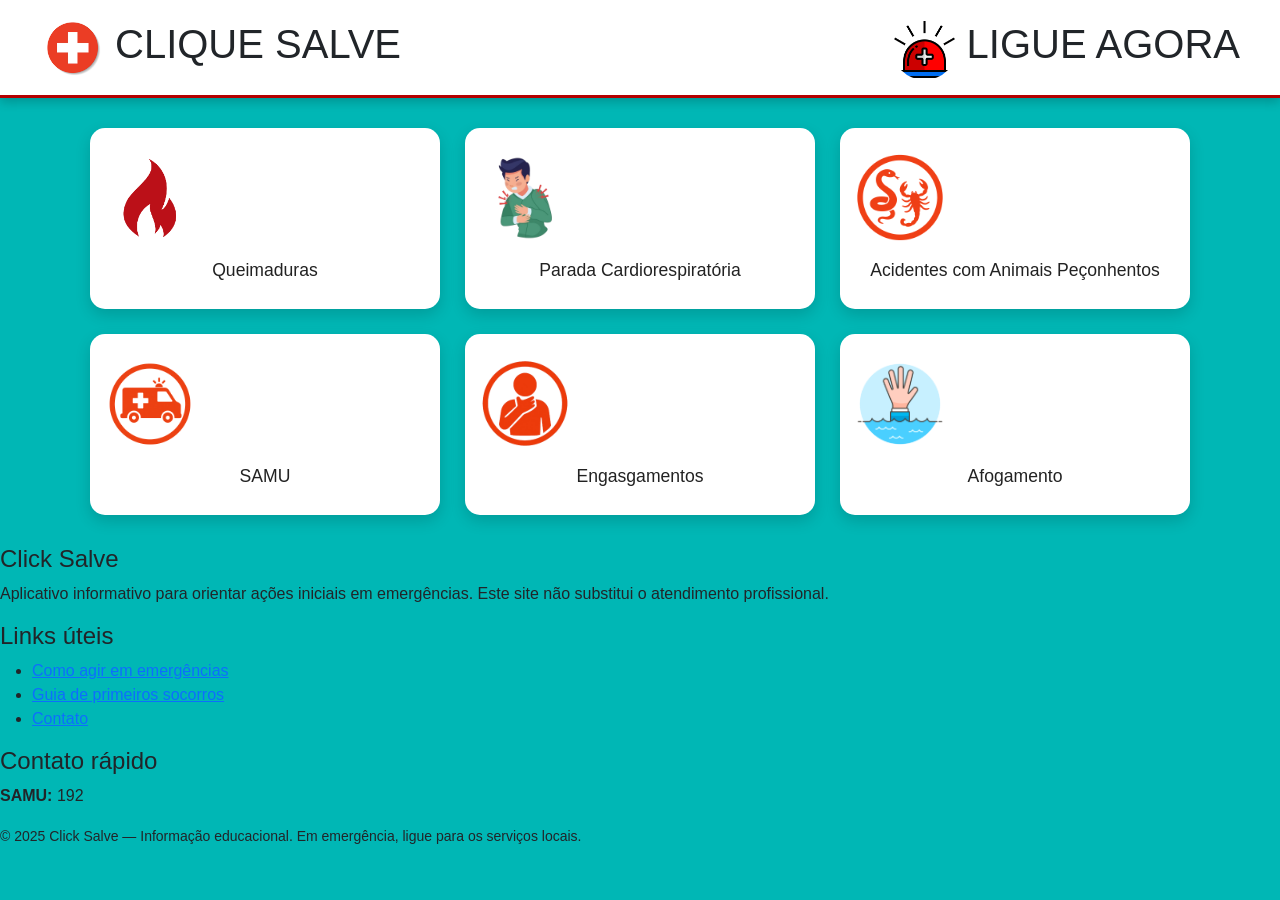
<file: index.html>
﻿<!DOCTYPE html>
<html lang="pt-BR">

<head>
    <meta charset="utf-8" />
    <meta name="viewport" content="width=device-width, initial-scale=1" />
    <title>CLICK SALVE - Vida salva em um clique</title>
    <link href="https://cdn.jsdelivr.net/npm/bootstrap@5.3.8/dist/css/bootstrap.min.css" rel="stylesheet" integrity="sha384-HjVDdXIe9t0uM+F+LsXFSK3i4hbC5Y6qrLVgcH5xLkRp4M3qfpVN9VEYZp0nGQJ+J" crossorigin="anonymous">
    <link rel="stylesheet" href="styles/style.css">
</head>

<body>

    <header class="header">
        <div class="header-item">
            <img src="assets-layout/saude.jpg" >
            <h1 >CLIQUE SALVE</h1>
        </div>

        <div class="header-item">
            <img src="assets-layout/emergencia.png" >
            <h1>LIGUE AGORA</h1>
        </div>

        
    </header>

    <div class="layout">
        <div class="situacoes">

            <div class="card" data-page="html/queimadura.html" role="button" tabindex="0">
                <img src="img_queimadura/incendio.png" >
                <h4>Queimaduras</h4>
            </div>

            <div class="card" data-page="html/parada.html" role="button" tabindex="0">
                <img src="img_paradacardiorrespiratoria/parada.png" >
                <h4>Parada Cardiorespiratória</h4>
            </div>

            <div class="card" data-page="html/animais.html" role="button" tabindex="0">
                <img src="assets-layout/peçonhentos.png">
                <h4>Acidentes com Animais Peçonhentos</h4>
            </div>

            <div class="card" data-page="html/samu.html" role="button" tabindex="0">
                <img src="assets-layout/ambulancia.png" >
                <h4>SAMU</h4>
            </div>

            <div class="card" data-page="html/engasgos.html" role="button" tabindex="0">
                <img src="assets-layout/engasgo.png" >
                <h4>Engasgamentos</h4>
            </div>

            <div class="card" data-page="html/afogamento.html" role="button" tabindex="0">
                <img src="assets-layout/afogamento.png" >
                <h4>Afogamento</h4>
            </div>
        </div>
    </div>

    <!-- Ampliação de imagens removida para index -->

    <script src="script.js"></script>
    <script src="https://cdn.jsdelivr.net/npm/@popperjs/core@2.11.8/dist/umd/popper.min.js" integrity="sha384-I7E8VVD/ismYTF4hNIPjVp/Zjvgyol6VFvRkX/vR+Vc4jQkC+hVqc2pM8ODewa9r" crossorigin="anonymous"></script>
    <script src="https://cdn.jsdelivr.net/npm/bootstrap@5.3.8/dist/js/bootstrap.min.js" integrity="sha384-G/EV+4j2dNv+tEPo3++6LCgdCROaejBqfUeNjuKAiuXbjrxilcCdDz6ZAVfHWe1Y" crossorigin="anonymous"></script>
    
    <!-- Footer -->
    <footer class="site-footer">
        <div class="footer-inner">
            <div class="footer-column footer-about">
                <h4>Click Salve</h4>
                <p>Aplicativo informativo para orientar ações iniciais em emergências. Este site não substitui o atendimento profissional.</p>
            </div>

            <div class="footer-column footer-links">
                <h4>Links úteis</h4>
                <ul>
                    <li><a href="#">Como agir em emergências</a></li>
                    <li><a href="#">Guia de primeiros socorros</a></li>
                    <li><a href="#">Contato</a></li>
                </ul>
            </div>

            <div class="footer-column footer-contact">
                <h4>Contato rápido</h4>
                <p><strong>SAMU:</strong> 192</p>
            </div>
        </div>
        <div class="footer-bottom">
            <small>© 2025 Click Salve — Informação educacional. Em emergência, ligue para os serviços locais.</small>
        </div>
    </footer>
</body>
</html>
</file>
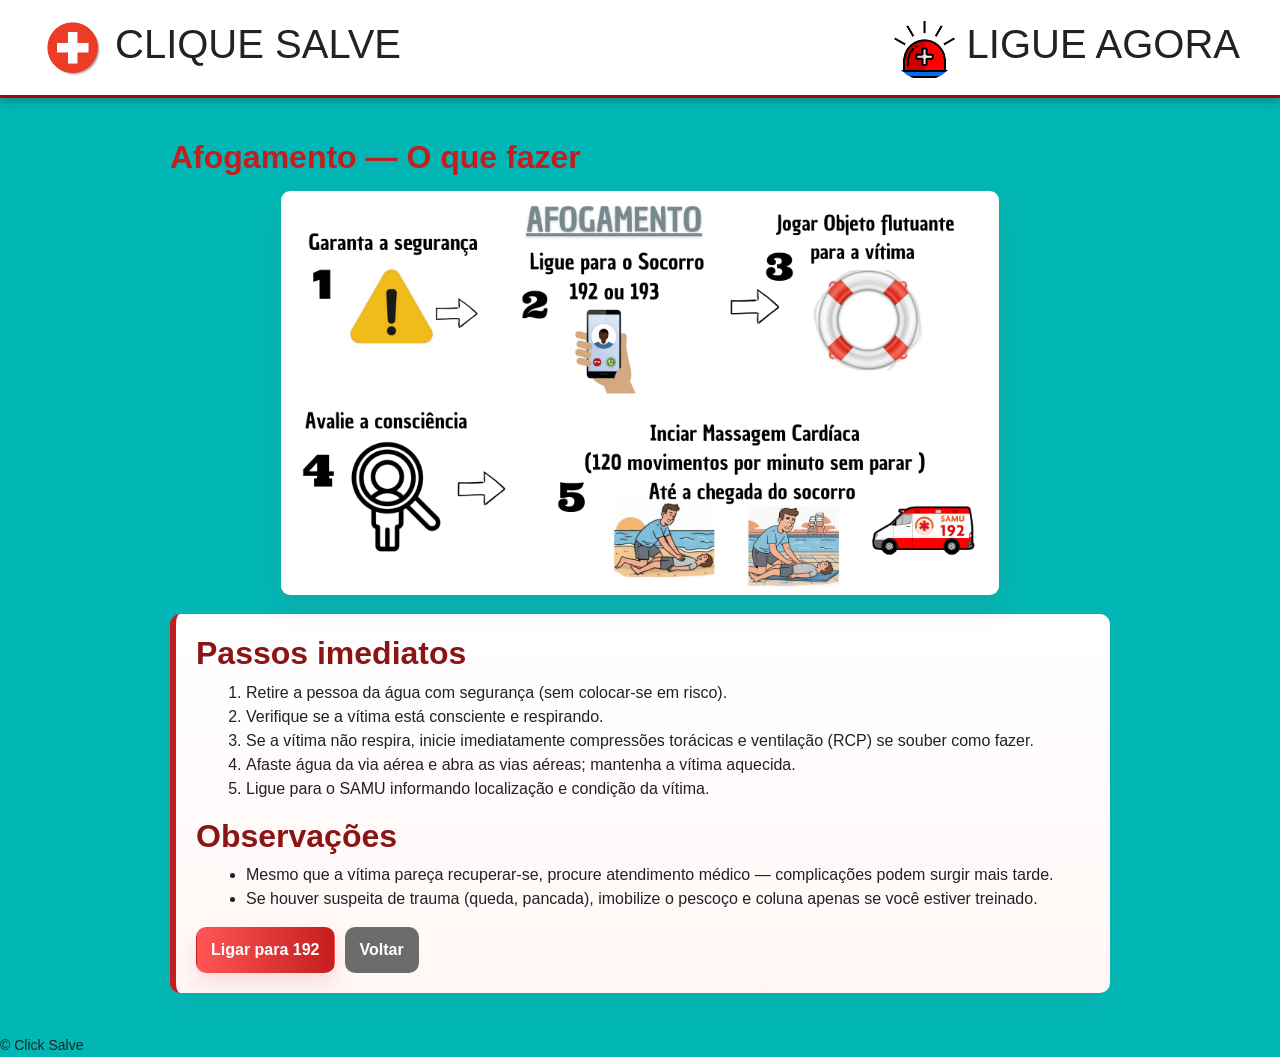
<file: html/afogamento.html>
﻿<!doctype html>
<html lang="pt-BR">
<head>
  <meta charset="utf-8">
  <meta name="viewport" content="width=device-width,initial-scale=1">
  <title>Afogamento — Click Salve</title>
  <link href="https://cdn.jsdelivr.net/npm/bootstrap@5.3.8/dist/css/bootstrap.min.css" rel="stylesheet" integrity="sha384-HjVDdXIe9t0uM+F+LsXFSK3i4hbC5Y6qrLVgcH5xLkRp4M3qfpVN9VEYZp0nGQJ+J" crossorigin="anonymous">
  <link rel="stylesheet" href="../styles/style.css">
  <link rel="stylesheet" href="../styles/afogamento.css">
</head>
<body class="afogamento-page">
    <header class="header">
        <div class="header-item">
            <img src="../assets-layout/saude.jpg" alt="Logo Click Salve">
            <h1>CLIQUE SALVE</h1>
        </div>

        <div class="header-item">
            <img src="../assets-layout/emergencia.png" alt="Ligue Agora">
            <h1>LIGUE AGORA</h1>
        </div>

    </header>

  <main>
    <div class="container">
      <header class="page-header">
        <h2>Afogamento — O que fazer</h2>
      </header>

      <div class="image-block">
        <img src="../img-projeto/Afogamento.png" alt="Afogamento ilustração" class="hero-img zoomable">
      </div>

      <section class="instructions-card" role="region" aria-label="Instruções para afogamento">
        <h2>Passos imediatos</h2>
        <ol>
          <li>Retire a pessoa da água com segurança (sem colocar-se em risco).</li>
          <li>Verifique se a vítima está consciente e respirando.</li>
          <li>Se a vítima não respira, inicie imediatamente compressões torácicas e ventilação (RCP) se souber como fazer.</li>
          <li>Afaste água da via aérea e abra as vias aéreas; mantenha a vítima aquecida.</li>
          <li>Ligue para o SAMU informando localização e condição da vítima.</li>
        </ol>

        <h2>Observações</h2>
        <ul>
          <li>Mesmo que a vítima pareça recuperar-se, procure atendimento médico — complicações podem surgir mais tarde.</li>
          <li>Se houver suspeita de trauma (queda, pancada), imobilize o pescoço e coluna apenas se você estiver treinado.</li>
        </ul>

        <div class="actions">
          <a class="btn btn-call" href="tel:192">Ligar para 192</a>
          <a class="btn btn-back" href="..\/index.html">Voltar</a>
        </div>
      </section>
    </div>
  </main>

  <footer class="site-footer">
    <div class="footer-bottom"><small>© Click Salve</small></div>
  </footer>

  <!-- include the global script that handles modal image expansion -->
  <script src="../script.js"></script>

  <!-- Modal comum para ampliar imagens (mesmo usado em animais.html e parada.html) -->
  <div id="imageModal" class="modal">
    <span class="close">&times;</span>
    <img class="modal-content" id="imgExpanded" alt="Imagem ampliada">
    <div id="caption"></div>
  </div>
</body>
</html>
</file>
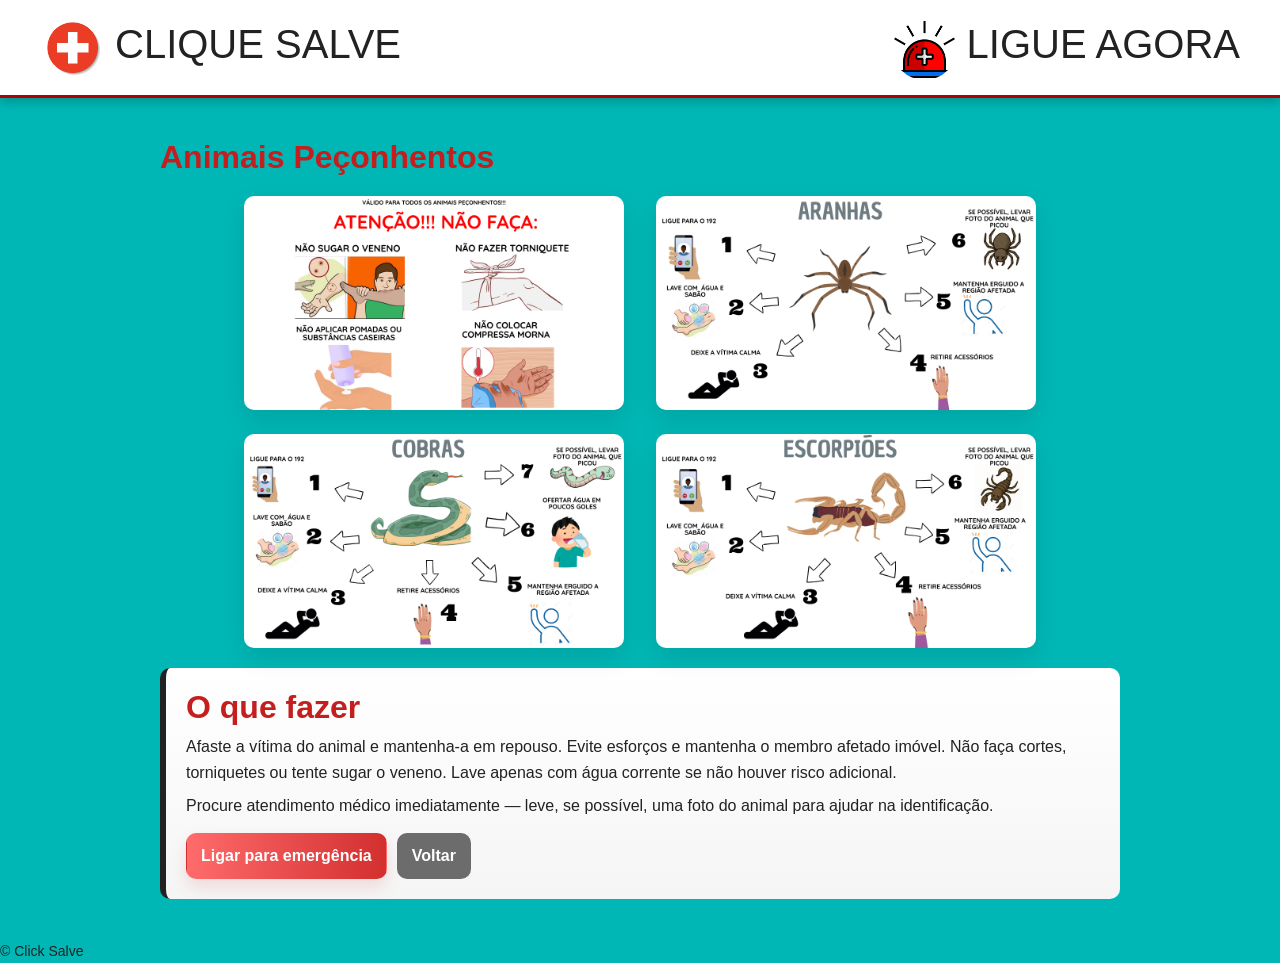
<file: html/animais.html>
﻿<!doctype html>
<html lang="pt-BR">
<head>
  <meta charset="utf-8">
  <meta name="viewport" content="width=device-width,initial-scale=1">
  <title>Animais Peçonhentos — Click Salve</title>
  <link href="https://cdn.jsdelivr.net/npm/bootstrap@5.3.8/dist/css/bootstrap.min.css" rel="stylesheet" integrity="sha384-HjVDdXIe9t0uM+F+LsXFSK3i4hbC5Y6qrLVgcH5xLkRp4M3qfpVN9VEYZp0nGQJ+J" crossorigin="anonymous">
  <link rel="stylesheet" href="../styles/style.css">
  <link rel="stylesheet" href="../styles/animais.css">
</head>


<body class="animais-page">
  <header class="header">
        <div class="header-item">
            <img src="../assets-layout/saude.jpg" alt="Logo Click Salve">
            <h1>CLIQUE SALVE</h1>
        </div>

        <div class="header-item">
            <img src="../assets-layout/emergencia.png" alt="Ligue Agora">
            <h1>LIGUE AGORA</h1>
        </div>

    </header>
    <main>
      <div class="container">
        <header class="page-header">
          <h2>Animais Peçonhentos</h2>
        </header>

        <div class="animais-grid">
      <div class="animais-img-wrapper">
        <img class="animais-illustration zoomable" src="../img-projeto/Guia.png" alt="Guia de animais">
      </div>

      <div class="animais-img-wrapper">
        <img class="animais-illustration zoomable" src="../img-projeto/Aranhas.png" alt="Aranhas">
      </div>

      <div class="animais-img-wrapper">
        <img class="animais-illustration zoomable" src="../img-projeto/Cobras.png" alt="Cobras">
      </div>
      
      <div class="animais-img-wrapper">
        <img class="animais-illustration zoomable" src="../img-projeto/Escorpioes.png" alt="Escorpiões">
      </div>
    </div>

    <div class="instructions-card" role="region" aria-label="Instruções para animais peçonhentos">
      <h2>O que fazer</h2>
      <p>Afaste a vítima do animal e mantenha-a em repouso. Evite esforços e mantenha o membro afetado imóvel. Não faça cortes, torniquetes ou tente sugar o veneno. Lave apenas com água corrente se não houver risco adicional.</p>
      <p>Procure atendimento médico imediatamente — leve, se possível, uma foto do animal para ajudar na identificação.</p>
      <div class="actions">
        <a class="btn btn-call" href="tel:192">Ligar para emergência</a>
        <a class="btn btn-back" href="..\/index.html">Voltar</a>
      </div>
    </div>
</div> <!-- /.container -->
    </main>

  <script src="../script.js"></script>

  <!-- Modal para ampliação de imagens -->
  <div id="imageModal" class="modal">
    <span class="close">&times;</span>
    <img class="modal-content" id="imgExpanded" alt="Imagem ampliada">
    <div id="caption"></div>
  </div>

  <footer class="site-footer">
    <div class="footer-bottom"><small>© Click Salve</small></div>
  </footer>
</body>
</html>
</file>
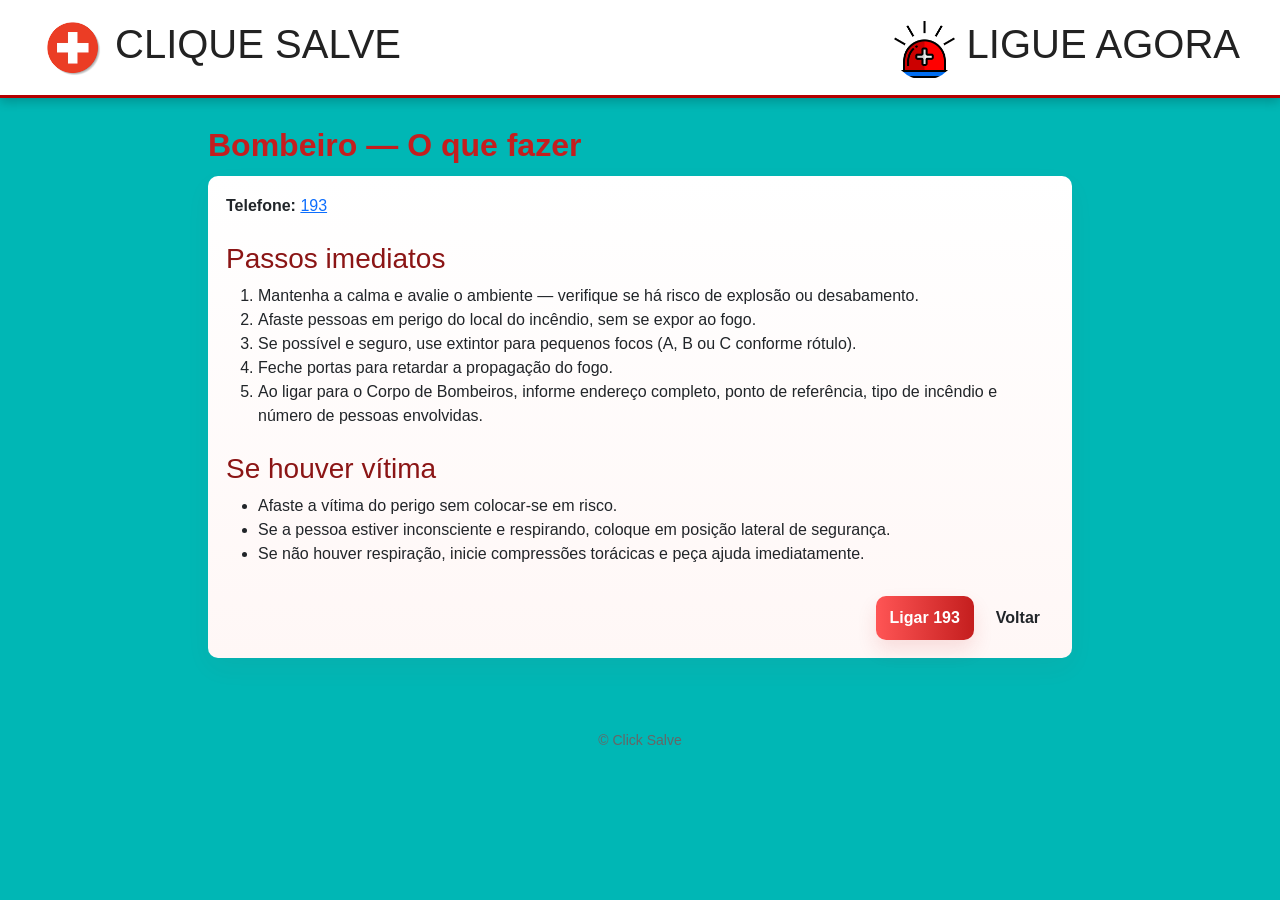
<file: html/bombeiro.html>
﻿<!doctype html>
<html lang="pt-BR">
  <head>
  <meta charset="utf-8">
  <meta name="viewport" content="width=device-width,initial-scale=1">
  <title>Bombeiro — Click Salve</title>
  <link href="https://cdn.jsdelivr.net/npm/bootstrap@5.3.8/dist/css/bootstrap.min.css" rel="stylesheet" integrity="sha384-HjVDdXIe9t0uM+F+LsXFSK3i4hbC5Y6qrLVgcH5xLkRp4M3qfpVN9VEYZp0nGQJ+J" crossorigin="anonymous">
  <link rel="stylesheet" href="../styles/style.css">
  <link rel="stylesheet" href="../styles/bombeiro.css">
</head>
<body class="bombeiro-page">
  <header class="header">
        <div class="header-item">
            <img src="../assets-layout/saude.jpg" alt="Logo Click Salve">
            <h1>CLIQUE SALVE</h1>
        </div>

        <div class="header-item">
            <img src="../assets-layout/emergencia.png" alt="Ligue Agora">
            <h1>LIGUE AGORA</h1>
        </div>

    </header>

  <main class="layout" style="padding-top:28px;">
    <div class="container" style="max-width:900px;margin:0 auto;padding:0 18px;">
      <h2 style="margin-bottom:12px;color:#052a36">Bombeiro — O que fazer</h2>

      <div class="card" style="text-align:left;padding:18px;">
        <p><strong>Telefone:</strong> <a href="tel:193">193</a></p>
        <h3>Passos imediatos</h3>
        <ol>
          <li>Mantenha a calma e avalie o ambiente — verifique se há risco de explosão ou desabamento.</li>
          <li>Afaste pessoas em perigo do local do incêndio, sem se expor ao fogo.</li>
          <li>Se possível e seguro, use extintor para pequenos focos (A, B ou C conforme rótulo).</li>
          <li>Feche portas para retardar a propagação do fogo.</li>
          <li>Ao ligar para o Corpo de Bombeiros, informe endereço completo, ponto de referência, tipo de incêndio e número de pessoas envolvidas.</li>
        </ol>

        <h3>Se houver vítima</h3>
        <ul>
          <li>Afaste a vítima do perigo sem colocar-se em risco.</li>
          <li>Se a pessoa estiver inconsciente e respirando, coloque em posição lateral de segurança.</li>
          <li>Se não houver respiração, inicie compressões torácicas e peça ajuda imediatamente.</li>
        </ul>

        <div style="margin-top:14px;display:flex;gap:8px;justify-content:flex-end;">
          <a class="btn btn-primary" href="tel:193">Ligar 193</a>
          <a class="btn" href="..\/index.html">Voltar</a>
        </div>
      </div>
    </div>
  </main>

  <footer class="site-footer">
    <div class="footer-bottom"><small>© Click Salve</small></div>
  </footer>
</body>
</html>
</file>
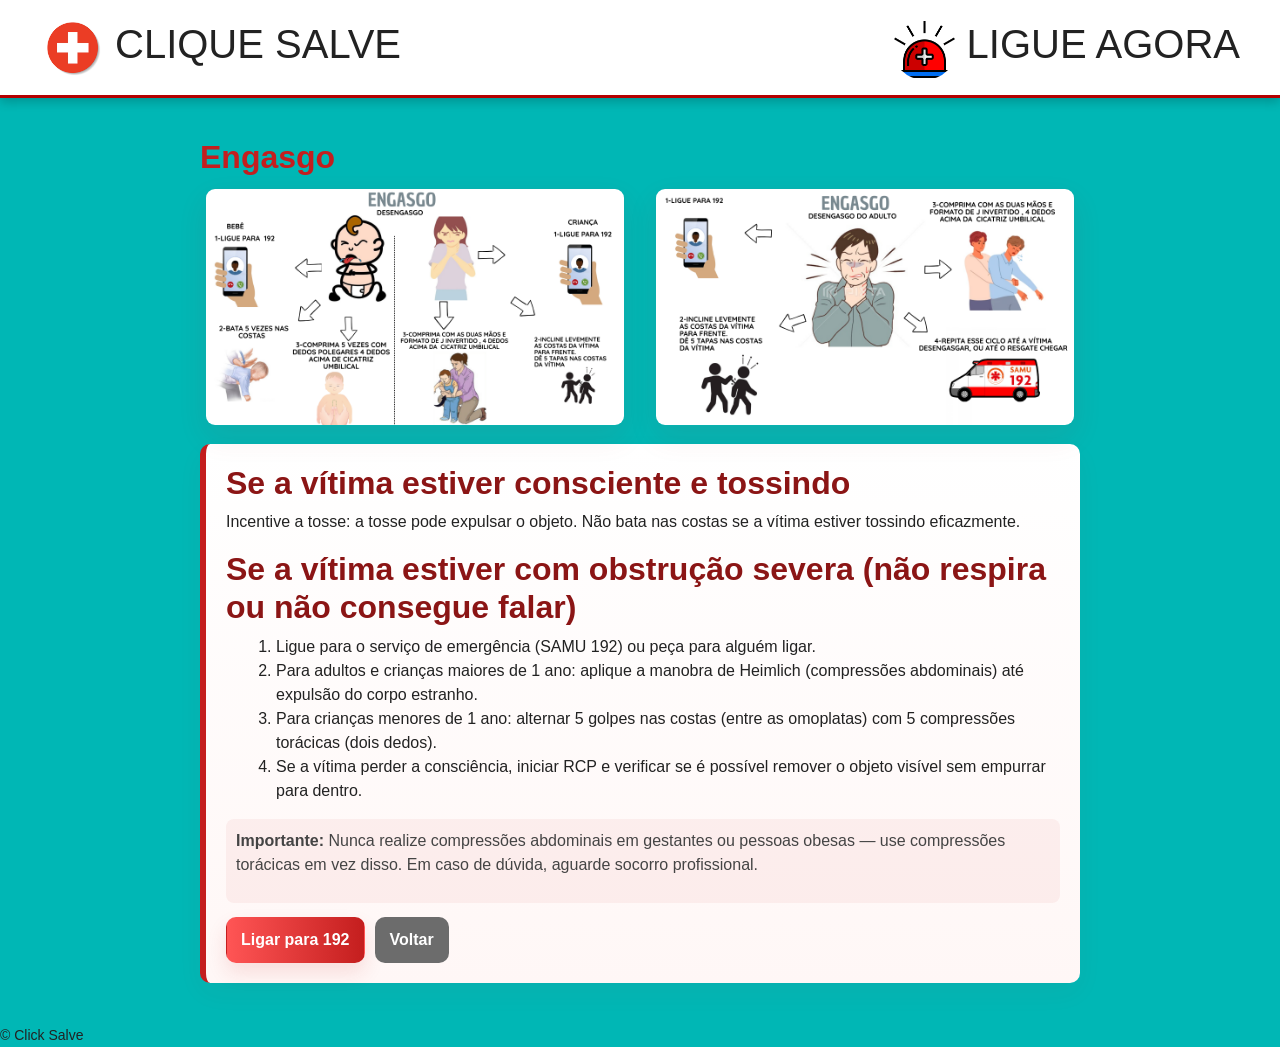
<file: html/engasgos.html>
﻿<!doctype html>
<html lang="pt-BR">
<head>
    <meta charset="utf-8">
    <meta name="viewport" content="width=device-width,initial-scale=1">
    <title>Engasgo — Click Salve</title>
    <link href="https://cdn.jsdelivr.net/npm/bootstrap@5.3.8/dist/css/bootstrap.min.css" rel="stylesheet" integrity="sha384-HjVDdXIe9t0uM+F+LsXFSK3i4hbC5Y6qrLVgcH5xLkRp4M3qfpVN9VEYZp0nGQJ+J" crossorigin="anonymous">
    <link rel="stylesheet" href="../styles/style.css">
    <link rel="stylesheet" href="../styles/engasgos.css">
</head>
<body class="engasgos-page">
    <header class="header">
        <div class="header-item">
            <img src="../assets-layout/saude.jpg" alt="Logo Click Salve">
            <h1>CLIQUE SALVE</h1>
        </div>

        <div class="header-item">
            <img src="../assets-layout/emergencia.png" alt="Ligue Agora">
            <h1>LIGUE AGORA</h1>
        </div>

    </header>
    <div class="container">
        <header class="page-header">
            <h2>Engasgo</h2>
        </header>

        <div class="engasgo-hero" style="text-align:center;margin-top:12px;">
            <div class="engasgo-images">
                <div class="engasgo-img-wrapper">
                    <img src="../img-projeto/Engasgo.png" alt="Engasgo" class="hero-img zoomable">
                </div>
                <div class="engasgo-img-wrapper">
                    <img src="../img-projeto/Engasgo 2.png" alt="Engasgo demonstração" class="hero-img zoomable">
                </div>
            </div>
        </div>

        <section class="instructions-card" role="region" aria-label="Instruções para engasgo">
            <h2>Se a vítima estiver consciente e tossindo</h2>
            <p>Incentive a tosse: a tosse pode expulsar o objeto. Não bata nas costas se a vítima estiver tossindo eficazmente.</p>

            <h2>Se a vítima estiver com obstrução severa (não respira ou não consegue falar)</h2>
            <ol>
                <li>Ligue para o serviço de emergência (SAMU 192) ou peça para alguém ligar.</li>
                <li>Para adultos e crianças maiores de 1 ano: aplique a manobra de Heimlich (compressões abdominais) até expulsão do corpo estranho.</li>
                <li>Para crianças menores de 1 ano: alternar 5 golpes nas costas (entre as omoplatas) com 5 compressões torácicas (dois dedos).</li>
                <li>Se a vítima perder a consciência, iniciar RCP e verificar se é possível remover o objeto visível sem empurrar para dentro.</li>
            </ol>

            <div class="demo-notes">
                <p><strong>Importante:</strong> Nunca realize compressões abdominais em gestantes ou pessoas obesas — use compressões torácicas em vez disso. Em caso de dúvida, aguarde socorro profissional.</p>
            </div>

            <div class="actions">
                <a class="btn btn-call" href="tel:192">Ligar para 192</a>
                <a class="btn btn-back" href="..\/index.html">Voltar</a>
            </div>
        </section>
    </div>

    <script src="../script.js"></script>

    <footer class="site-footer">
        <div class="footer-bottom"><small>© Click Salve</small></div>
    </footer>
</body>
</html>
</file>
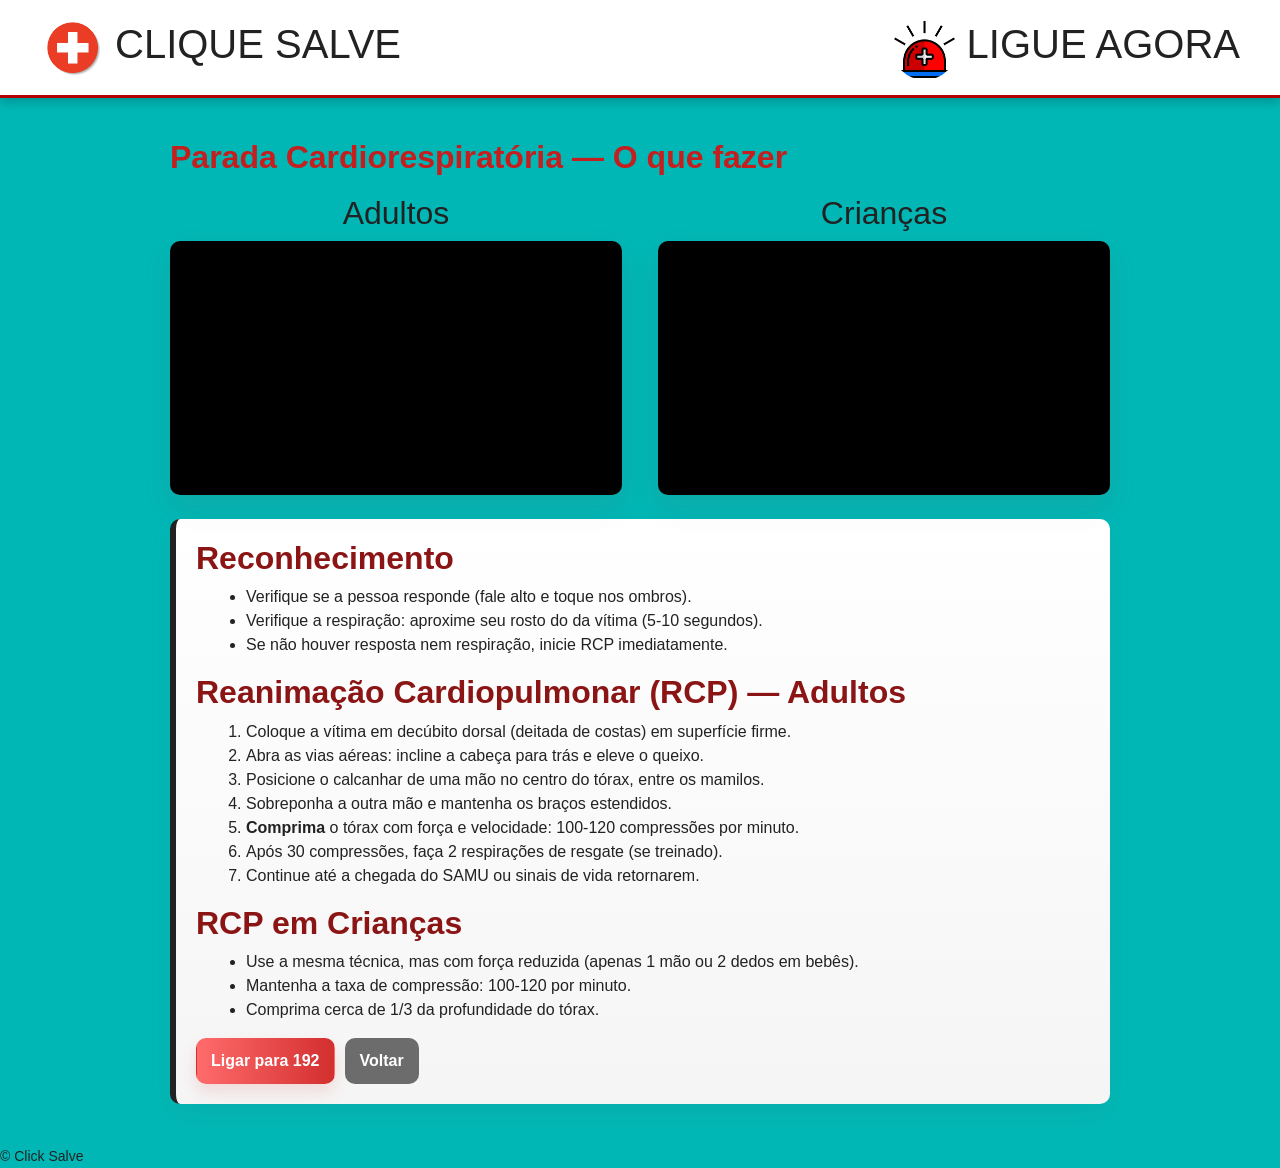
<file: html/parada.html>
﻿<!doctype html>
<html lang="pt-BR">
<head>
  <meta charset="utf-8">
  <meta name="viewport" content="width=device-width,initial-scale=1">
  <title>Parada Cardiorespiratória — Click Salve</title>
  <link href="https://cdn.jsdelivr.net/npm/bootstrap@5.3.8/dist/css/bootstrap.min.css" rel="stylesheet" integrity="sha384-HjVDdXIe9t0uM+F+LsXFSK3i4hbC5Y6qrLVgcH5xLkRp4M3qfpVN9VEYZp0nGQJ+J" crossorigin="anonymous">
  <link rel="stylesheet" href="../styles/style.css">
  <link rel="stylesheet" href="../styles/parada.css">
  <link rel="stylesheet" href="../styles/animais.css">
  <style>
    .hero-img {
      width: 100%;
      max-width: 720px;
      height: auto;
      display: block;
      margin: 0.5rem auto;
      border-radius: 8px;
      box-shadow: 0 4px 12px rgba(0,0,0,0.15);
      background: #000;
    }

    .parada-img-wrapper { cursor: pointer; }
  </style>
</head>
<body class="parada-page">
    <header class="header">
        <div class="header-item">
            <img src="../assets-layout/saude.jpg" alt="Logo Click Salve">
            <h1>CLIQUE SALVE</h1>
        </div>

        <div class="header-item">
            <img src="../assets-layout/emergencia.png" alt="Ligue Agora">
            <h1>LIGUE AGORA</h1>
        </div>

    </header>

  <main>
    <div class="container">
      <header class="page-header">
        <h2>Parada Cardiorespiratória — O que fazer</h2>
      </header>

      <div class="parada-images">
        <div class="parada-img-wrapper">
          <h2>Adultos</h2>
          <iframe class="hero-img zoomable" width="640" height="360" src="https://www.youtube.com/embed/oQKM0JMVUiA" title="YouTube video player" frameborder="0" allow="accelerometer; autoplay; clipboard-write; encrypted-media; gyroscope; picture-in-picture; web-share" allowfullscreen></iframe>
        </div>
        <div class="parada-img-wrapper">
          <h2>Crianças</h2>
          <iframe class="hero-img zoomable" width="640" height="360" src="https://www.youtube.com/embed/G0ufDugCR3Y"  title="YouTube video player" frameborder="0" allow="accelerometer; autoplay; clipboard-write; encrypted-media; gyroscope; picture-in-picture; web-share" allowfullscreen></iframe>
        </div>
      </div>

      <!-- Modal padrão (igual ao usado em animais.html) -->
      <div id="imageModal" class="modal">
        <span class="close">&times;</span>
        <img class="modal-content" id="imgExpanded" alt="Imagem ampliada">
        <div id="caption"></div>
      </div>

      <section class="instructions-card" role="region" aria-label="Instruções para RCP">
        <h2>Reconhecimento</h2>
        <ul>
          <li>Verifique se a pessoa responde (fale alto e toque nos ombros).</li>
          <li>Verifique a respiração: aproxime seu rosto do da vítima (5-10 segundos).</li>
          <li>Se não houver resposta nem respiração, inicie RCP imediatamente.</li>
        </ul>

        <h2>Reanimação Cardiopulmonar (RCP) — Adultos</h2>
        <ol>
          <li>Coloque a vítima em decúbito dorsal (deitada de costas) em superfície firme.</li>
          <li>Abra as vias aéreas: incline a cabeça para trás e eleve o queixo.</li>
          <li>Posicione o calcanhar de uma mão no centro do tórax, entre os mamilos.</li>
          <li>Sobreponha a outra mão e mantenha os braços estendidos.</li>
          <li><strong>Comprima</strong> o tórax com força e velocidade: 100-120 compressões por minuto.</li>
          <li>Após 30 compressões, faça 2 respirações de resgate (se treinado).</li>
          <li>Continue até a chegada do SAMU ou sinais de vida retornarem.</li>
        </ol>

        <h2>RCP em Crianças</h2>
        <ul>
          <li>Use a mesma técnica, mas com força reduzida (apenas 1 mão ou 2 dedos em bebês).</li>
          <li>Mantenha a taxa de compressão: 100-120 por minuto.</li>
          <li>Comprima cerca de 1/3 da profundidade do tórax.</li>
        </ul>

        <div class="actions">
          <a class="btn btn-call" href="tel:192">Ligar para 192</a>
          <a class="btn btn-back" href="..\/index.html">Voltar</a>
        </div>
      </section>
    </div>
  </main>

  <footer class="site-footer">
    <div class="footer-bottom"><small>© Click Salve</small></div>
  </footer>
  <script src="../script.js"></script>
</body>
</html>
</file>
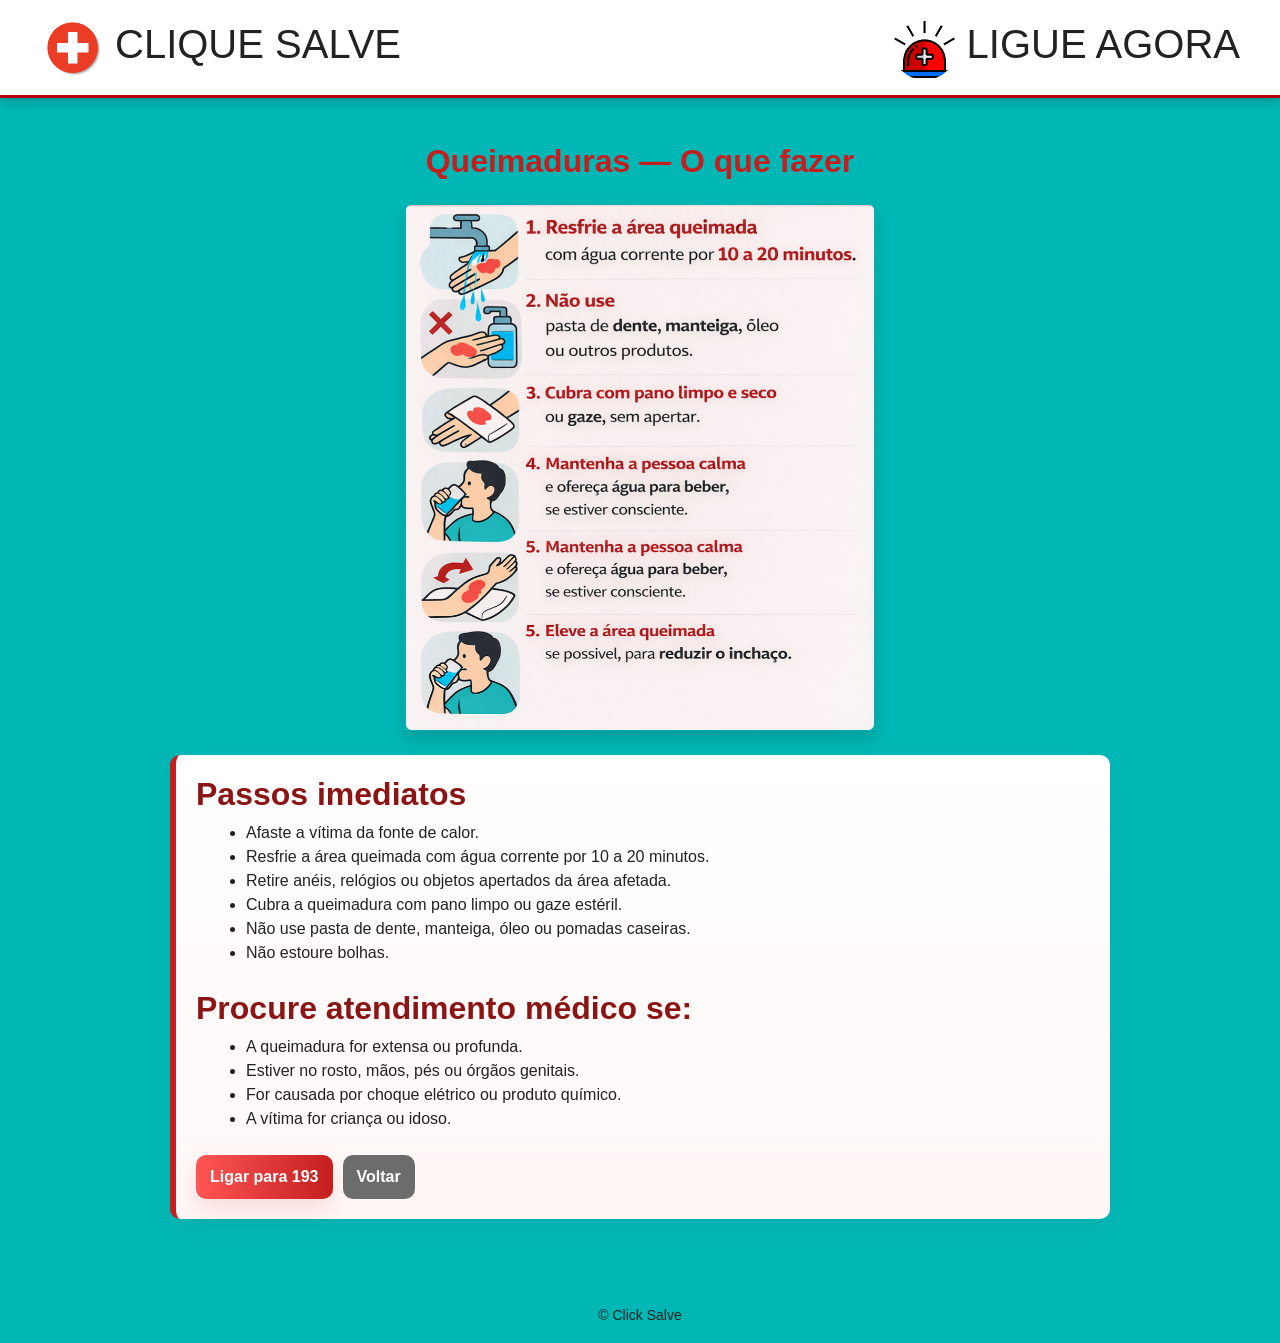
<file: html/queimadura.html>
﻿<!doctype html>
<html lang="pt-BR">
<head>
  <meta charset="utf-8">
  <meta name="viewport" content="width=device-width,initial-scale=1">
  
  <title>Queimadura — Click Salve</title>
  <meta name="description" content="Aprenda o que fazer em caso de queimadura. Guia rápido de primeiros socorros.">

  <link href="https://cdn.jsdelivr.net/npm/bootstrap@5.3.8/dist/css/bootstrap.min.css" rel="stylesheet">
  <link rel="stylesheet" href="../styles/style.css">
  <link rel="stylesheet" href="../styles/queimadura.css">
</head>

<body class="queimadura-page">

  <header class="header">
    <div class="header-item">
      <img src="../assets-layout/saude.jpg" alt="Logo Click Salve">
      <h1>CLIQUE SALVE</h1>
    </div>

    <div class="header-item">
      <img src="../assets-layout/emergencia.png" alt="Ícone de emergência">
      <h1>LIGUE AGORA</h1>
    </div>
  </header>

  <main>
    <div class="container py-4">

      <div class="page-header text-center mb-4">
        <h2>Queimaduras — O que fazer</h2>
      </div>

      <div class="image-block text-center mb-4">
        <img src="../img_queimadura/queimaduraguia.png" 
             alt="Guia ilustrado de primeiros socorros para queimaduras"
             class="img-fluid hero-img zoomable rounded shadow">
      </div>

      <section class="instructions-card" role="region" aria-label="Instruções para queimadura">

        <h2>Passos imediatos</h2>
        <ol>
          <li>Afaste a vítima da fonte de calor.</li>
          <li>Resfrie a área queimada com água corrente por 10 a 20 minutos.</li>
          <li>Retire anéis, relógios ou objetos apertados da área afetada.</li>
          <li>Cubra a queimadura com pano limpo ou gaze estéril.</li>
          <li>Não use pasta de dente, manteiga, óleo ou pomadas caseiras.</li>
          <li>Não estoure bolhas.</li>
        </ol>

        <h2 class="mt-4">Procure atendimento médico se:</h2>
        <ul>
          <li>A queimadura for extensa ou profunda.</li>
          <li>Estiver no rosto, mãos, pés ou órgãos genitais.</li>
          <li>For causada por choque elétrico ou produto químico.</li>
          <li>A vítima for criança ou idoso.</li>
        </ul>

        <div class="actions mt-4">
          <a class="btn btn-call" href="tel:193">Ligar para 193</a>
          <a class="btn btn-back" href="../index.html">Voltar</a>
        </div>

      </section>
    </div>
  </main>

  <footer class="site-footer text-center py-3 mt-4">
    <small>© Click Salve</small>
  </footer>

  <script src="../script.js"></script>

  <!-- Modal para ampliar imagens -->
  <div id="imageModal" class="modal">
    <span class="close">&times;</span>
    <img class="modal-content" id="imgExpanded" alt="Imagem ampliada">
    <div id="caption"></div>
  </div>

</body>
</html>
</file>
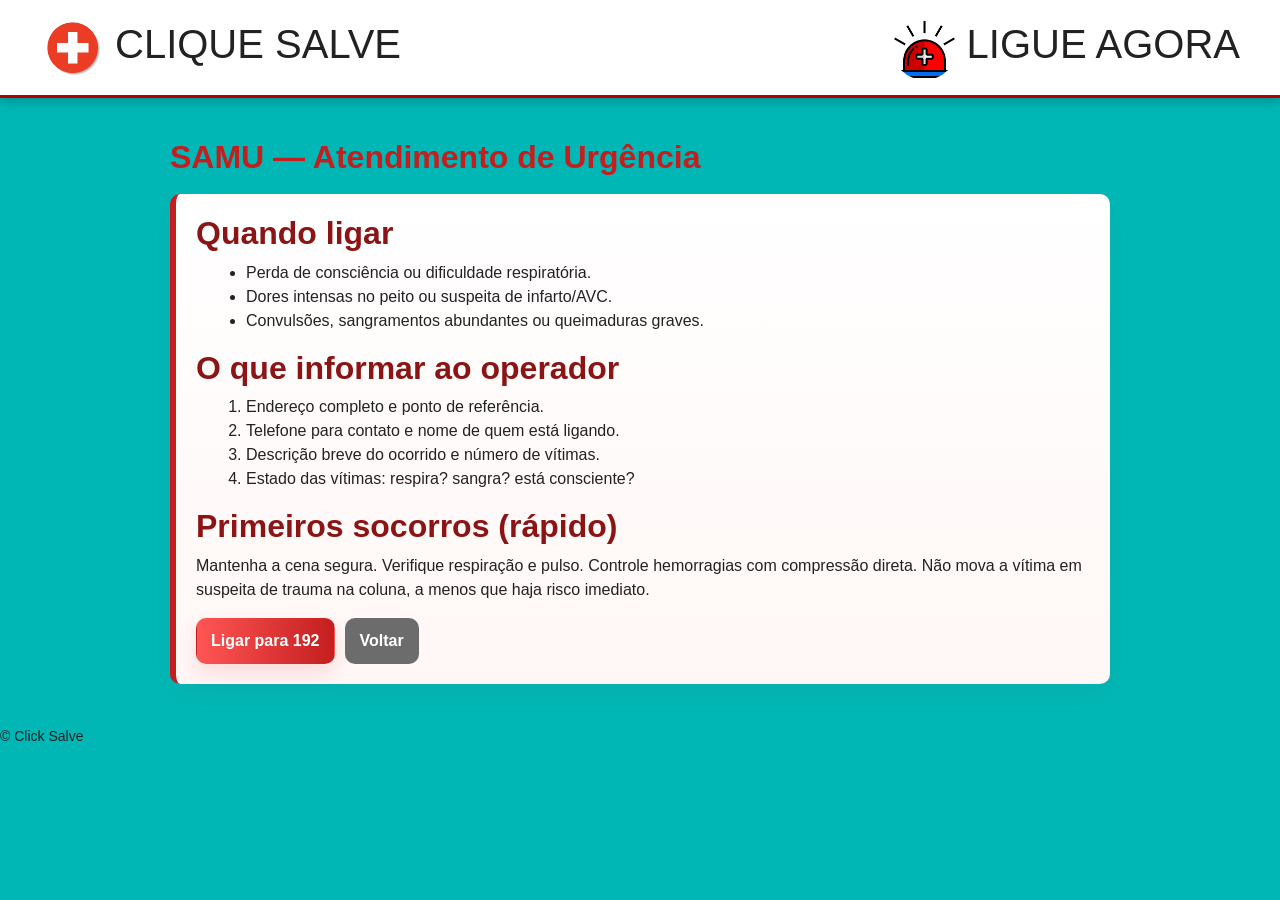
<file: html/samu.html>
﻿<!doctype html>
<html lang="pt-BR">
<head>
    <meta charset="utf-8">
    <meta name="viewport" content="width=device-width,initial-scale=1">
    <title>SAMU — Click Salve</title>
    <link href="https://cdn.jsdelivr.net/npm/bootstrap@5.3.8/dist/css/bootstrap.min.css" rel="stylesheet" integrity="sha384-HjVDdXIe9t0uM+F+LsXFSK3i4hbC5Y6qrLVgcH5xLkRp4M3qfpVN9VEYZp0nGQJ+J" crossorigin="anonymous">
    <link rel="stylesheet" href="../styles/style.css">
    <link rel="stylesheet" href="../styles/samu.css">
    <meta name="description" content="Informações rápidas de primeiros socorros e quando acionar o SAMU (192)">
</head>
<body class="samu-page">
    <header class="header">
        <div class="header-item">
            <img src="../assets-layout/saude.jpg" alt="Logo Click Salve">
            <h1>CLIQUE SALVE</h1>
        </div>

        <div class="header-item">
            <img src="../assets-layout/emergencia.png" alt="Ligue Agora">
            <h1>LIGUE AGORA</h1>
        </div>

    </header>

    <main>
        <div class="container">
            <header class="page-header">
                <h2>SAMU — Atendimento de Urgência</h2>
            </header>

            <section class="instructions-card" role="region" aria-label="Instruções SAMU">
                <h2>Quando ligar</h2>
                <ul>
                    <li>Perda de consciência ou dificuldade respiratória.</li>
                    <li>Dores intensas no peito ou suspeita de infarto/AVC.</li>
                    <li>Convulsões, sangramentos abundantes ou queimaduras graves.</li>
                </ul>

                <h2>O que informar ao operador</h2>
                <ol>
                    <li>Endereço completo e ponto de referência.</li>
                    <li>Telefone para contato e nome de quem está ligando.</li>
                    <li>Descrição breve do ocorrido e número de vítimas.</li>
                    <li>Estado das vítimas: respira? sangra? está consciente?</li>
                </ol>

                <h2>Primeiros socorros (rápido)</h2>
                <p>Mantenha a cena segura. Verifique respiração e pulso. Controle hemorragias com compressão direta. Não mova a vítima em suspeita de trauma na coluna, a menos que haja risco imediato.</p>

                <div class="actions">
                    <a class="btn btn-call" href="tel:192">Ligar para 192</a>
                    <a class="btn btn-back" href="..\/index.html">Voltar</a>
                </div>
            </section>
        </div>
    </main>

    <script src="../script.js"></script>

    <footer class="site-footer">
        <div class="footer-bottom"><small>© Click Salve</small></div>
    </footer>
</body>
</html>
</file>
<file: styles/afogamento.css>
﻿/* afogamento.css — estilos para a página de Afogamento */

body.afogamento-page { font-family:'Poppins', system-ui, -apple-system, 'Segoe UI', Roboto, Arial; color:#222; }

.afogamento-page .container { max-width:980px; margin:20px auto; padding:20px; }

.page-header h2 { display: block !important; color:#c41e1e !important; margin:0 0 12px 0 !important; padding: 0 !important; font-weight:700 !important; font-family:"Poppins", sans-serif !important; font-size: 2rem !important; visibility: visible !important; opacity: 1 !important; }
.page-header p { margin:0 0 12px 0; color:#333; }

.image-block { text-align:center; margin:14px 0 8px; }
.hero-img { position: relative; width:100%; max-width:720px; height:auto; border-radius:10px; box-shadow:0 12px 30px rgba(196,30,30,0.08); border:1px solid rgba(196,30,30,0.04); cursor: zoom-in; }
.instructions-card { background:linear-gradient(180deg,#ffffff 0%, #fff7f6 100%); border-left:6px solid #c41e1e; padding:20px; border-radius:10px; margin-top:18px; box-shadow:0 10px 28px rgba(196,30,30,0.04); }
.instructions-card h2 { color:#8b1515 !important; margin-top:0 !important; font-weight:700 !important; font-family:"Poppins", sans-serif !important; }.instructions-card ul, .instructions-card ol { margin-left:18px; }
.instructions-card p { line-height:1.5; }

.actions { margin-top:14px; display:flex; gap:10px; justify-content:flex-start; flex-wrap:wrap; }
.btn { display:inline-block; padding:10px 14px; border-radius:10px; text-decoration:none; font-weight:700; color:#fff; transition:all 0.25s; }
.btn-call { background:linear-gradient(90deg,#ff5555,#c41e1e); box-shadow:0 10px 20px rgba(196,30,30,0.12); }
.btn-back { background:#6c6c6c; }
.btn:hover { transform:translateY(-3px); box-shadow:0 12px 24px rgba(0,0,0,0.15); }

@media (max-width:900px) {
  .hero-img { max-width:620px; }
  .afogamento-page .container { padding:16px; }
}

@media (max-width:700px) {
  .actions { justify-content:center; }
}

@media (max-width:420px) {
  .afogamento-page .container { padding:12px; }
  .btn { padding:10px 12px; font-size:0.95rem; }
}

/* Modal de ampliação de imagens (copiado de animais.css) */
.modal {
  display: none; /* Escondido por padrão */
  position: fixed;
  z-index: 1000;
  padding-top: 50px;
  left: 0;
  top: 0;
  width: 100%;
  height: 100%;
  background-color: rgba(0,0,0,0.9); /* Fundo preto semi-transparente */
  cursor: zoom-out;
}

.modal-content {
  margin: auto;
  display: block;
  width: 75%; /* ocupar 75% da tela em vez de 80% */
  max-width: 800px;
  border-radius: 10px;
  animation: zoom 0.3s;
}

@keyframes zoom {
  from {transform: scale(0)} 
  to {transform: scale(1)}
}

.close {
  position: absolute;
  top: 15px;
  right: 35px;
  color: #fff;
  font-size: 40px;
  font-weight: bold;
  cursor: pointer;
}

#caption {
  margin: auto;
  display: block;
  width: 80%;
  text-align: center;
}
</file>
<file: styles/animais.css>
﻿/* animais.css — estilos para a página de Animais (Versão Incêndio) */

/* Página (assume <body class="animais-page">) */
body.animais-page { 
    font-family: 'Poppins', system-ui, -apple-system, 'Segoe UI', Roboto, 'Helvetica Neue', Arial; 
    color:#222; 
}

.animais-page .container { 
    max-width:1000px; 
    margin:20px auto; 
    padding:20px; 
}

.page-header { margin-bottom:12px; }
.page-header h2 { 
    display: block !important;
    color:#c41e1e !important;
    margin:0 0 12px 0 !important; 
    padding: 0 !important;
    font-weight:700 !important;
    font-family:"Poppins", sans-serif !important;
    font-size: 2rem !important;
    visibility: visible !important;
    opacity: 1 !important;
}
}
.page-header p { margin:0 0 12px 0; color:#222; }

.animais-page h2 { 
    color:#c41e1e !important;
    margin-top:0 !important; 
    font-weight:700 !important;
    font-family:"Poppins", sans-serif !important; 
}

/* Hero image (guia) - removido, agora parte do grid */
.hero { display: none; }

/* Grid 2x2 para imagens de animais */
.animais-grid { 
    display: grid;
    grid-template-columns: repeat(2, 1fr);
    gap: 24px;
    max-width: 800px;
    margin: 20px auto;
}

.animais-img-wrapper { text-align: center; }
.animais-img-wrapper h4 { display: none; }

.animais-illustration { 
    width:100%; 
    max-width:380px; 
    height:auto; 
    border-radius:10px; 
    box-shadow:0 10px 24px rgba(0,0,0,0.1); 
    display:inline-block; 
    border:1px solid #c41e1e(0,0,0,0.05); 
}

.img-caption { font-size:0.9rem; color: #c41e1e; margin-top:8px; line-height:1.4; }

/* Instructions card */
.instructions-card { 
    background:linear-gradient(180deg,#ffffff 0%, #f5f5f5 100%); 
    border-left:6px solid #222; 
    padding:20px; 
    border-radius:10px; 
    margin-top:16px; 
    box-shadow:0 8px 20px #c41e1e(0,0,0,0.05); 
}
.instructions-card p { line-height:1.6; margin:8px 0; }

.actions { margin-top:14px; display:flex; gap:10px; align-items:center; flex-wrap:wrap; }
.btn { 
    display:inline-block; 
    padding:10px 14px; 
    border-radius:10px; 
    text-decoration:none; 
    font-weight:600; 
    color:#fff; 
    transition:all 0.25s; 
}

/* Botão de ação com gradiente */
.btn-call { 
    background:linear-gradient(90deg,#ff6b6b,#d32f2f); 
    box-shadow:0 8px 16px rgba(211,47,47,0.14); 
}

.btn-back { background:#6c6c6c; }
.btn:hover { 
    transform:translateY(-3px); 
    box-shadow:0 10px 20px rgba(0,0,0,0.15); 
}


@media (max-width:900px) {
    .animais-grid { gap: 20px; }
    .animais-page .container { padding:18px; }
}

@media (max-width:700px) {
    .animais-grid { grid-template-columns: 1fr; gap: 16px; }
    .animais-illustration { max-width: 100%; }
    .actions { justify-content:center; }
}

@media (max-width:420px) {
    .animais-page .container { padding:12px; }
    .animais-illustration { max-width:100%; }
    .btn { padding:10px 12px; font-size:0.95rem; }
}	

/* Estilos para o Modal de Ampliação */
.modal {
  display: none; /* Escondido por padrão */
  position: fixed;
  z-index: 1000;
  padding-top: 50px;
  left: 0;
  top: 0;
  width: 100%;
  height: 100%;
  background-color: rgba(0,0,0,0.9); /* Fundo preto semi-transparente */
  cursor: zoom-out;
}

.modal-content {
  margin: auto;
  display: block;
  width: 75%; /* ocupar 75% da tela em vez de 80% */
  max-width: 800px;
  border-radius: 10px;
  animation: zoom 0.3s;
}

@keyframes zoom {
  from {transform: scale(0)} 
  to {transform: scale(1)}
}

.close {
  position: absolute;
  top: 15px;
  right: 35px;
  color: #fff;
  font-size: 40px;
  font-weight: bold;
  cursor: pointer;
}

#caption {
  margin: auto;
  display: block;
  width: 80%;
  text-align: center;
  color: #ccc;
  padding: 10px 0;
}

/* Cursor de lupa nas imagens clicáveis */
.animais-illustration, .hero-img {
  cursor: zoom-in;
  transition: opacity 0.3s;
}

.animais-illustration:hover, .hero-img:hover {
  opacity: 0.8;
}
</file>
<file: styles/bombeiro.css>
﻿/* Styles specific to bombeiro.html (Versão Incêndio) */

.bombeiro-page body, .bombeiro-page {
  font-family: 'Poppins', system-ui, -apple-system, 'Segoe UI', Roboto, Arial;
  color: #222;
}

/* Main container tweaks */
.bombeiro-page .container {
  max-width: 900px;
  margin: 0 auto;
  padding: 20px;
}

.bombeiro-page h2 {
  color: #c41e1e !important; /* Ajustado para o Vermelho Incêndio Principal */
  margin-bottom: 12px !important;
  font-weight: 700 !important;
  font-family: "Poppins", sans-serif !important;
}

.bombeiro-page .card {
  /* Gradiente atualizado para o fundo rosado suave do padrão */
  background: linear-gradient(180deg, #ffffff 0%, #fff7f6 100%);
  border-left: 6px solid #c41e1e;
  padding: 20px;
  border-radius: 10px;
  /* Adicionada a sombra característica do padrão incêndio */
  box-shadow: 0 10px 28px rgba(196, 30, 30, 0.04);
}

.bombeiro-page .card h3 {
  margin-top: 8px;
  color: #8b1515; /* Tom mais escuro para subtítulos */
}

.bombeiro-page .btn {
  display: inline-block;
  padding: 10px 14px;
  border-radius: 10px;
  border: 0;
  cursor: pointer;
  font-weight: 700;
  transition: all 0.25s;
}

.bombeiro-page .btn-primary {
  /* Atualizado para o gradiente de ação principal */
  background: linear-gradient(90deg, #ff5555, #c41e1e);
  color: #fff;
  text-decoration: none;
  box-shadow: 0 10px 20px rgba(196, 30, 30, 0.12);
}

.bombeiro-page .btn-primary:hover {
  transform: translateY(-3px);
  box-shadow: 0 12px 24px rgba(0, 0, 0, 0.15);
}

/* Make footer minimal */
.bombeiro-page .site-footer {
  margin-top: 28px;
  padding: 12px 0;
  text-align: center;
  color: #666;
}

@media(max-width:600px) {
  .bombeiro-page .container { padding: 12px; }
  .bombeiro-page .btn { padding: 10px 12px; font-size: 0.95rem; }
}
</file>
<file: styles/engasgos.css>
﻿/* engasgos.css — estilos para a página de Engasgos (Versão Incêndio) */

body.engasgos-page { font-family:'Poppins', system-ui, -apple-system, 'Segoe UI', Roboto, Arial; color:#222; }

.engasgos-page .container { max-width:920px; margin:20px auto; padding:20px; }

.page-header h2 { 
    display: block !important;
    color:#c41e1e !important; /* Alterado de #222 para Vermelho Incêndio */
    margin:0 0 12px 0 !important; 
    padding: 0 !important;
    font-weight:700 !important;
    font-family:"Poppins", sans-serif !important;
    font-size: 2rem !important;
    visibility: visible !important;
    opacity: 1 !important;
}
.page-header p { margin:0 0 12px 0; color:#333; }

/* Hero image com sombra e borda Incêndio */
.hero-img { 
    width:100%; 
    max-width:720px; 
    height:auto; 
    border-radius:10px; 
    box-shadow:0 12px 30px rgba(196,30,30,0.08); 
    border:1px solid rgba(196,30,30,0.04); 
}

.engasgo-images { display:flex; gap:20px; justify-content:center; align-items:flex-start; flex-wrap:wrap; margin-top:6px; }
.engasgo-img-wrapper { flex:1 1 360px; text-align:center; }
.engasgo-img-wrapper .hero-img { max-width:420px; }

/* Instructions card atualizado com gradiente e borda Incêndio */
.instructions-card { 
    background:linear-gradient(180deg,#ffffff 0%, #fff7f6 100%); 
    border-left:6px solid #c41e1e; 
    padding:20px; 
    border-radius:10px; 
    margin-top:18px; 
    box-shadow:0 10px 28px rgba(196,30,30,0.04); 
}
.instructions-card h2 { 
    color:#8b1515; /* Vermelho Secundário */
    margin-top:0; 
    font-weight:700;
}
.instructions-card ol, .instructions-card ul { margin-left:18px; }
.instructions-card p { line-height:1.5; }

/* Notas de demonstração com fundo suave avermelhado */
.demo-notes { 
    margin-top:8px; 
    background:rgba(196,30,30,0.05); 
    padding:10px; 
    border-radius:8px; 
    color: #444;
}

.actions { margin-top:14px; display:flex; gap:10px; justify-content:flex-start; flex-wrap:wrap; }
.btn { 
    display:inline-block; 
    padding:10px 14px; 
    border-radius:10px; 
    text-decoration:none; 
    font-weight:700; 
    color:#fff; 
    transition:all 0.25s;
}

/* Botão de chamada com o novo gradiente 90deg */
.btn-call { 
    background:linear-gradient(90deg,#ff5555,#c41e1e); 
    box-shadow:0 10px 20px rgba(196,30,30,0.12); 
}
.btn-call:hover { transform:translateY(-3px); box-shadow:0 12px 24px rgba(0,0,0,0.15); }

.btn-back { background:#6c6c6c; }
.btn-back:hover { transform:translateY(-3px); box-shadow:0 12px 24px rgba(0,0,0,0.15); }

@media (max-width:900px) {
  .hero-img { max-width:640px; }
  .engasgos-page .container { padding:16px; }
}

@media (max-width:700px) {
  .actions { justify-content:center; }
  .engasgo-images { gap:14px; }
  .engasgo-img-wrapper .hero-img { max-width:320px; }
}

@media (max-width:420px) {
  .btn { padding:10px 12px; font-size:0.95rem; }
}
</file>
<file: styles/parada.css>
﻿/* parada.css — estilos para a página de Parada Cardiorespiratória (Versão Incêndio) */

body.parada-page { font-family:'Poppins', system-ui, -apple-system, 'Segoe UI', Roboto, Arial; color:#222; }

.parada-page .container { max-width:980px; margin:20px auto; padding:20px; }

.page-header h2 { 
    display: block !important;
    color:#c41e1e !important; /* Sincronizado com o Padrão Incêndio */
    margin:0 0 12px 0 !important; 
    padding: 0 !important;
    font-weight:700 !important;
    font-family:"Poppins", sans-serif !important;
    font-size: 2rem !important;
    visibility: visible !important;
    opacity: 1 !important;
}
.page-header p { margin:0 0 12px 0; color:#333; }

.parada-images { display:flex; gap:36px; justify-content:center; align-items:flex-start; margin-top:18px; flex-wrap:wrap; }
.parada-img-wrapper { flex:1 1 380px; text-align:center; }
.parada-img-wrapper h4 { 
    color:#8b1515; /* Vermelho Secundário para subtítulos de imagem */
    margin-bottom:10px; 
    font-size:1rem; 
    font-weight:600; 
}

.hero-img { 
    position: relative;
    width:100%;
    max-width:520px;
    height:auto;
    display:block;
    border-radius:10px;
    box-shadow:0 12px 30px rgba(196,30,30,0.08);
    border:1px solid rgba(196,30,30,0.04);
    cursor: zoom-in;
    background: #ffffff;
    overflow: hidden;
}

/* Garantir que o elemento <video> mantenha qualidade e aparência igual à imagem */
video.hero-img,
iframe.hero-img {
        width:100%;
        max-width:520px;
        height:auto;
        display:block;
        border-radius:10px;
        box-shadow:0 12px 30px rgba(196,30,30,0.08);
        border:1px solid rgba(196,30,30,0.04);
        background:#000;
        -webkit-font-smoothing:antialiased;
}

/* Make iframe responsive and preserve aspect ratio */
.parada-img-wrapper .hero-img {
    aspect-ratio: 16/9;
    object-fit: cover;
}

/* Instructions card com gradiente e borda padrão */
.instructions-card { 
    background:linear-gradient(180deg,#ffffff 0%, #fff7f6 100%); 
    border-left:6px solid #c41e1e; 
    padding:20px; 
    border-radius:10px; 
    margin-top:18px; 
    box-shadow:0 10px 28px rgba(196,30,30,0.04); 
}
.instructions-card h2 { 
    color:#8b1515; 
    margin-top:0; 
    font-weight:700; 
}
.instructions-card ul, .instructions-card ol { margin-left:18px; }
.instructions-card p { line-height:1.5; }

.actions { margin-top:14px; display:flex; gap:10px; justify-content:flex-start; flex-wrap:wrap; }
.btn { 
    display:inline-block; 
    padding:10px 14px; 
    border-radius:10px; 
    text-decoration:none; 
    font-weight:700; 
    color:#fff; 
    transition:all 0.25s; 
}

/* Botão Call com o gradiente exato do incêndio.css */
.btn-call { 
    background:linear-gradient(90deg,#ff5555,#c41e1e); 
    box-shadow:0 10px 20px rgba(196,30,30,0.12); 
}
.btn-back { background:#6c6c6c; }
.btn:hover { 
    transform:translateY(-3px); 
    box-shadow:0 12px 24px rgba(0,0,0,0.15); 
}

@media (max-width:900px) {
  .hero-img { max-width:420px; }
  .parada-page .container { padding:16px; }
}

@media (max-width:700px) {
  .parada-images { gap:20px; }
  .parada-img-wrapper { flex:1 1 280px; }
  .hero-img { max-width:300px; }
  .actions { justify-content:center; }
}

@media (max-width:420px) {
  .parada-page .container { padding:12px; }
  .btn { padding:10px 12px; font-size:0.95rem; }
}
</file>
<file: styles/queimadura.css>
﻿/* queimadura.css — estilos para a página de Queimadura */

body.queimadura-page { font-family:'Poppins', system-ui, -apple-system, 'Segoe UI', Roboto, Arial; color:#222; }

.queimadura-page .container { max-width:980px; margin:20px auto; padding:20px; }

.page-header h2 { display: block !important; color:#c41e1e !important; margin:0 0 12px 0 !important; padding: 0 !important; font-weight:700 !important; font-family:"Poppins", sans-serif !important; font-size: 2rem !important; visibility: visible !important; opacity: 1 !important; }
.page-header p { margin:0 0 12px 0; color:#333; }

.image-block { text-align:center; margin:14px 0 8px; }
.hero-img { position: relative; width:50%; max-width:720px; height:auto; border-radius:10px; box-shadow:0 12px 30px rgba(196,30,30,0.08); border:1px solid rgba(196,30,30,0.04); cursor: zoom-in; }

.instructions-card { background:linear-gradient(180deg,#ffffff 0%, #fff7f6 100%); border-left:6px solid #c41e1e; padding:20px; border-radius:10px; margin-top:18px; box-shadow:0 10px 28px rgba(196,30,30,0.04); }
.instructions-card h2 { color:#8b1515 !important; margin-top:0; font-weight:700; font-family:"Poppins", sans-serif !important; }
.instructions-card ul, .instructions-card ol { margin-left:18px; list-style: inherit; }
.instructions-card p { line-height:1.5; }

.actions { margin-top:14px; display:flex; gap:10px; justify-content:flex-start; flex-wrap:wrap; }
.btn { display:inline-block; padding:10px 14px; border-radius:10px; text-decoration:none; font-weight:700; color:#fff; transition:all 0.25s; border: none !important; font-family:"Poppins", sans-serif !important; }
.btn-call { background:linear-gradient(90deg,#ff5555,#c41e1e) !important; box-shadow:0 10px 20px rgba(196,30,30,0.12) !important; }
.btn-back { background:#6c6c6c !important; }
.btn:hover { transform:translateY(-3px); box-shadow:0 12px 24px rgba(0,0,0,0.15) !important; }

@media (max-width:900px) {
  .hero-img { max-width:620px; }
  .queimadura-page .container { padding:16px; }
}

@media (max-width:700px) {
  .actions { justify-content:center; }
}

@media (max-width:420px) {
  .queimadura-page .container { padding:12px; }
  .btn { padding:10px 12px; font-size:0.95rem; }
}

/* Modal de ampliação de imagens */
.modal {
  display: none; /* Escondido por padrão */
  position: fixed;
  z-index: 2;
  padding-top: 10px;
  left: 0;
  top: 0;
  width: 100%;
  height: 100%;
  background-color: rgba(0,0,0,0.9); /* Fundo preto semi-transparente */
  cursor: zoom-out;
}

.modal-content {
  margin: auto;
  display: block;
  width: 90vh;
  max-width: 800px;
  border-radius: 10px;
  animation: zoom 0.3s;
}

@keyframes zoom {
  from {transform: scale(0)} 
  to {transform: scale(1)}
}

.close {
  position: absolute;
  z-index: 3;
  background-color: #222;
  border-radius: 50%;
  width: 40px;
  height: 40px;
  color: #fff;
  text-align: center;
  line-height: 40px;
  font-weight: bold;
  cursor: pointer;
}

#caption {
  margin: auto;
  display: block;
  width: 80%;
  text-align: center;
}
</file>
<file: styles/samu.css>
﻿/* samu.css — estilos para a página do SAMU (Versão Incêndio) */

body.samu-page { font-family:'Poppins', system-ui, -apple-system, 'Segoe UI', Roboto, Arial; color:#222; }

.samu-page .container { max-width:980px; margin:20px auto; padding:20px; }

.page-header h2 { 
    display: block !important;
    color:#c41e1e !important; /* De azul/preto para Vermelho Incêndio */
    margin:0 0 12px 0 !important; 
    padding: 0 !important;
    font-weight:700 !important;
    font-family:"Poppins", sans-serif !important;
    font-size: 2rem !important;
    visibility: visible !important;
    opacity: 1 !important;
}
.page-header p { margin:0 0 12px 0; color:#333; }

/* Hero image com sombras quentes em vez de azuis */
.hero-img { 
    width:100%; 
    max-width:720px; 
    height:auto; 
    border-radius:10px; 
    box-shadow:0 12px 30px rgba(196,30,30,0.08); 
    border:1px solid rgba(196,30,30,0.04); 
}

/* Instructions card: trocado o gradiente azulado pelo rosado suave */
.instructions-card { 
    background:linear-gradient(180deg,#ffffff 0%, #fff7f6 100%); 
    border-left:6px solid #c41e1e; 
    padding:20px; 
    border-radius:10px; 
    margin-top:18px; 
    box-shadow:0 10px 28px rgba(196,30,30,0.04); 
}
.instructions-card h2 { 
    color:#8b1515 !important;
    margin-top:0 !important; 
    font-weight:700 !important;
    font-family:"Poppins", sans-serif !important;
}
.instructions-card ul, .instructions-card ol { margin-left:18px; }
.instructions-card p { line-height:1.5; }

.actions { margin-top:14px; display:flex; gap:10px; justify-content:flex-start; flex-wrap:wrap; }
.btn { 
    display:inline-block; 
    padding:10px 14px; 
    border-radius:10px; 
    text-decoration:none; 
    font-weight:700; 
    color:#fff; 
    transition:all 0.25s;
}

/* Botão de chamada: Substituído o azul pelo gradiente de fogo */
.btn-call { 
    background:linear-gradient(90deg,#ff5555,#c41e1e); 
    box-shadow:0 10px 20px rgba(196,30,30,0.12); 
}
.btn-call:hover { transform:translateY(-3px); box-shadow:0 12px 24px rgba(0,0,0,0.15); }

.btn-back { background:#6c6c6c; }
.btn-back:hover { transform:translateY(-3px); box-shadow:0 12px 24px rgba(0,0,0,0.15); }

@media (max-width:900px) {
  .hero-img { max-width:620px; }
  .samu-page .container { padding:16px; }
}

@media (max-width:700px) {
  .actions { justify-content:center; }
}

@media (max-width:420px) {
  .btn { padding:10px 12px; font-size:0.95rem; }
}
</file>
<file: styles/style.css>
﻿/* Bootstrap override protection */
* {
  font-family: "Poppins", sans-serif !important;
}

body {
  background-color: #00B7B5;
  background: #00B7B5;
  min-height: 100vh;
  display: flex;
  flex-direction: column;
  font-family: "Poppins", sans-serif !important;
  margin: 0;
  padding: 0;
  box-sizing: border-box;
}

html, body, * {
  box-sizing: border-box;
}

/* Reset conflitos com Bootstrap */
h1, h2, h3, h4, h5, h6 {
  font-family: "Poppins", sans-serif;
  margin-bottom: 0.5rem;
}

p, a, span, li {
  font-family: "Poppins", sans-serif;
}

/* Garantir que o Bootstrap não conflite */
.container {
  max-width: 1100px;
}

button, input, select, textarea {
  font-family: "Poppins", sans-serif;
}


/* ---------------- HEADER ---------------- */

header.header {
  display: flex;
  justify-content: space-between;
  align-items: center;
  background: #ffffff;
  padding: 15px 40px;
  border-bottom: 3px solid #b40000;
  box-shadow: 0 4px 10px rgba(0,0,0,0.2);
}

.header-item {
  display: flex;
  align-items: center;
  gap: 10px;
  cursor: pointer;
  transition: 0.2s;
}

.header-item img {
  width: 65px;
  height: 65px;
  border-radius: 50%;
}

.header-item:hover {
  transform: scale(1.05);
  opacity: 0.9;
}

/* ---------------- GRID DAS SITUAÇÕES ---------------- */

.layout {
  padding: 30px 20px;
}

.situacoes {
  display: grid;
  grid-template-columns: repeat(3, 1fr); /* 3 colunas */
  grid-template-rows: repeat(2, auto);   /* 2 linhas */
  gap: 25px;
  max-width: 1100px;
  margin: auto;
}


/* ---------------- CARDS ---------------- */

.card {
  background: white;
  border-radius: 15px;
  padding: 20px 10px;
  text-align: center;
  box-shadow: 0 6px 15px rgba(0,0,0,0.15);
  cursor: pointer;
  transition: 0.25s;
  border: none !important;
}

.card:hover {
  transform: translateY(-5px);
  box-shadow: 0 10px 25px rgba(0,0,0,0.25);
}

.card img {
  width: 100px;
  height: 100px;
  border: none !important;
}

.card h4 {
  margin-top: 12px;
  font-size: 1.1rem;
  color: #222;
}


/* Tablets e telas médias ─ 2 colunas */
@media (max-width: 1024px) {
  .situacoes {
    grid-template-columns: repeat(2, 1fr);
    gap: 20px;
  }

  header.header {
    padding: 15px 20px;
  }
}

/* Celulares ─ 1 coluna */
@media (max-width: 600px) {
  header.header {
    flex-direction: column;
    gap: 15px;
    padding: 10px;
    text-align: center;
  }

  .situacoes {
    grid-template-columns: 1fr;
    gap: 15px;
  }

  .header-item img {
    width: 55px;
    height: 55px;
  }

  .card img {
    width: 80px;
    height: 80px;
  }
}

/* global zoomable helper */
.zoomable {
  cursor: zoom-in;
  transition: transform 0.2s;
}
.zoomable:hover {
  transform: scale(1.02);
}

/* Modal de ampliação global */
.modal {
  display: none;
  position: fixed;
  z-index: 1000;
  padding-top: 50px;
  left: 0;
  top: 0;
  width: 100%;
  height: 100%;
  background-color: rgba(0,0,0,0.9);
  cursor: zoom-out;
}

/* Forçar modo paisagem no modal */
@media screen and (orientation: portrait) {
 .modal {
  display: none; /* Escondido por padrão */
  position: fixed;
  z-index: 2;
  padding-top: 10px;
  left: 0;
  top: 0;
  width: 100%;
  height: 100%;
  background-color: rgba(0,0,0,0.9); /* Fundo preto semi-transparente */
  cursor: zoom-out;
}

.modal-content {
  margin: auto;
  display: block;
  width: 90vh;
  max-width: 800px;
  border-radius: 10px;
  animation: zoom 0.3s;
}

@keyframes zoom {
  from {transform: scale(0)} 
  to {transform: scale(1)}
}

.close {
  position: absolute;
  z-index: 3;
  background-color: #222;
  border-radius: 50%;
  width: 40px;
  height: 40px;
  color: #fff;
  text-align: center;
  line-height: 40px;
  font-weight: bold;
  cursor: pointer;
}



/* Ajustes para modo paisagem forçado */
@media screen and (orientation: portrait) {
  .close {
    top: 35px;
    right: 15px;
    transform: rotate(-90deg);
  }
  

}

/* ============ PAGE HEADER PROTECTION ============ */
.page-header {
  display: block !important;
  margin-bottom: 20px !important;
  padding-top: 10px !important;
  text-align: center !important;
}

.page-header h2 {
  display: block !important;
  color: #c41e1e !important;
  margin: 0 0 12px 0 !important;
  padding: 0 !important;
  font-size: 2rem !important;
  font-weight: 700 !important;
  font-family: "Poppins", sans-serif !important;
  line-height: 1.2 !important;
  text-align: center !important;
  visibility: visible !important;
  opacity: 1 !important;
}

/* Proteção genérica para todos os h2 em páginas específicas */
body.incendio-page h2,
body.parada-page h2,
body.animais-page h2,
body.engasgos-page h2,
body.afogamento-page h2,
body.samu-page h2,
body.bombeiro-page h2,
body.policia-page h2 {
  display: block !important;
  color: #c41e1e !important;
  font-weight: 700 !important;
  font-family: "Poppins", sans-serif !important;
  visibility: visible !important;
  opacity: 1 !important;
  margin-bottom: 12px !important;
}

/* headings inside instruction cards use darker shade */
.instructions-card h2 {
  color: #8b1515 !important;
  display: block !important;
  font-weight: 700 !important;
  font-family: "Poppins", sans-serif !important;
  margin-top: 16px !important;
  margin-bottom: 12px !important;
  padding: 0 !important;
  visibility: visible !important;
  opacity: 1 !important;
}

.instructions-card h2:first-of-type {
  margin-top: 0 !important;
}

/* Proteção contra estilos Bootstrap */
.instructions-card ul, .instructions-card ol {
  list-style: inherit !important;
  margin-left: 18px !important;
}

/* ---------------- FOOTER ---------------- */
.site-footer {
  margin-top: auto;     /* empurra o footer pro fim da tela */
  background: #018790; /* novo tom conforme pedido */
  padding: 24px 20px 12px;
}

.footer-inner{
  max-width:1100px;
  margin:0 auto 12px;
  display:flex;
  gap:20px;
  justify-content:space-between;
  align-items:flex-start;
}
.footer-column{flex:1;min-width:180px}
.footer-column h4{margin-bottom:8px;color:#052a36}
.footer-column p{font-size:0.95rem;color:#10343b;line-height:1.4}
.footer-links ul{list-style:none;padding:0}
.footer-links a{color:#063640;text-decoration:none}
.footer-links li{margin-bottom:6px}
.footer-contact strong{display:inline-block;width:90px}
.footer-bottom{max-width:1100px;margin:0 auto;text-align:center;padding-top:6px;border-top:1px solid rgba(0,0,0,0.04);color:#064350}

@media (max-width:900px){
  .footer-inner{flex-direction:column;gap:14px;align-items:center;text-align:center}
  .footer-contact strong{width:auto}
}

/* Sobreposição de zoom ao passar o mouse */
.zoom-overlay {
  position: absolute;
  top: 0;
  left: 0;
  right: 0;
  bottom: 0;
  height: 100%;
  background-color: rgba(0, 0, 0, 0.4);
  display: flex;
  flex-direction: column;
  align-items: center;
  justify-content: center;
  gap: 20px;
  border-radius: inherit;
  opacity: 0;
  transition: opacity 0.25s ease-in-out;
  pointer-events: none;
}

.zoom-text {
  position: absolute;
  bottom: 15px;
  left: 50%;
  transform: translateX(-50%);
  color: rgba(255, 255, 255, 0.95);
  font-size: 14px;
  font-weight: 500;
  white-space: nowrap;
  text-align: center;
}

.zoom-icon-wrapper {
  position: relative;
  display: inline-block;
}

.zoom-icon {
  width: 50px;
  height: 50px;
  background-color: rgba(255, 255, 255, 0.95);
  border-radius: 50%;
  display: flex;
  align-items: center;
  justify-content: center;
  cursor: pointer;
  transition: all 0.2s ease-in-out;
  box-shadow: 0 4px 12px rgba(0, 0, 0, 0.3);
}

.zoom-icon:hover {
  background-color: #fff;
  transform: scale(1.1);
  box-shadow: 0 6px 16px rgba(0, 0, 0, 0.4);
}

.zoom-icon svg {
  width: 28px;
  height: 28px;
  stroke: #333;
  stroke-width: 2;
  fill: none;
}

/* Escurece a imagem em 30% e ativa a sobreposição ao passar mouse */
.zoomable-image:hover {
  filter: brightness(0.7);
}

.zoomable-image:hover .zoom-overlay {
  opacity: 1;
  pointer-events: auto;
}

/* -------- BOTÕES CUSTOMIZADOS -------- */
/* Evitar conflito com Bootstrap */
.btn {
  display: inline-block !important;
  padding: 10px 14px !important;
  border-radius: 10px !important;
  text-decoration: none !important;
  font-weight: 700 !important;
  color: #fff !important;
  transition: all 0.25s !important;
  border: none !important;
  font-family: "Poppins", sans-serif !important;
}

.btn-call {
  background: linear-gradient(90deg,#ff5555,#c41e1e) !important;
  box-shadow: 0 10px 20px rgba(196,30,30,0.12) !important;
}

.btn-back {
  background: #6c6c6c !important;
}

.btn:hover {
  transform: translateY(-3px) !important;
  box-shadow: 0 12px 24px rgba(0,0,0,0.15) !important;
}

/* Botões primários e secundários */
.btn-primary {
  background: linear-gradient(90deg,#ff5555,#c41e1e) !important;
  border: none !important;
}

/* ============ BOOTSTRAP COMPATIBILITY FINAIS ============ */
/* Garante que estilos específicos não sejam sobrescritos pelo Bootstrap */

/* Proteção de imagens */
img {
  max-width: 100% !important;
  height: auto !important;
}

/* Proteção de listas */
ul, ol {
  list-style: inherit !important;
}

/* Proteção de containers */
.container, .container-fluid {
  font-family: "Poppins", sans-serif !important;
}

/* Link consistency */
a {
  color: inherit;
  text-decoration: none;
}

a:hover {
  text-decoration: underline;
}

/* Evitar que Bootstrap altere a cor de backgrounds */
body.afogamento-page, body.animais-page, body.bombeiro-page, body.engasgos-page, body.incendio-page, body.parada-page, body.policia-page, body.samu-page {
  background-color: #00B7B5 !important;
}
</file>
